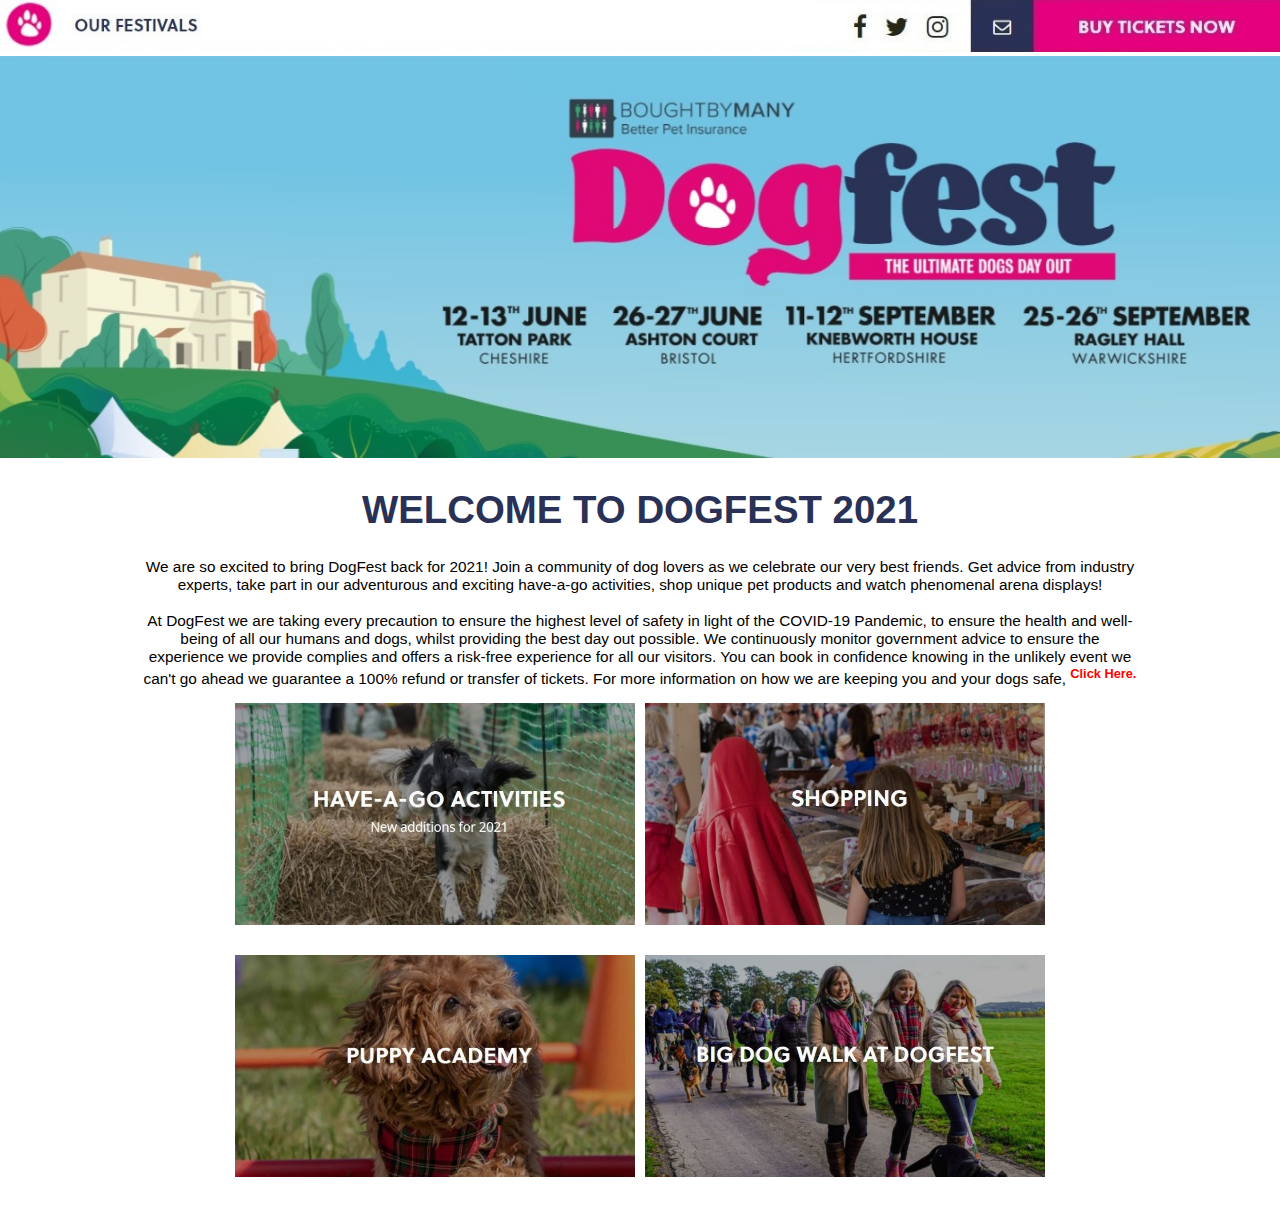
<file: index.html>
<!doctype html> 

<html lang="en">

<head>
		
		<meta charset="UTF-8">
		
		<title> DogFest 2021 </title>
		<link rel="stylesheet" href="DogFest.css">
		
</head>

<body>

<div>
	<img id="dogfest-navbar" src="dogfest-navbar.jpg" alt="navbar">
	<a href=https://www.dog-fest.co.uk/ target="_blank"><img id="header" src="dogfest-colorr.jpg" alt="DogFest Header" ></a>
</div>
		
<div class="content"><h1> WELCOME TO DOGFEST 2021 </h1>

<p> We are so excited to bring DogFest back for 2021! Join a community of dog lovers as we celebrate our very best friends. Get advice from industry <br>
experts, take part in our adventurous and exciting have-a-go activities, shop unique pet products and watch phenomenal arena displays!<br>
<br>
At DogFest we are taking every precaution to ensure the highest level of safety in light of the COVID-19 Pandemic, to ensure the health and well-<br>
being of all our humans and dogs, whilst providing the best day out possible. We continuously monitor government advice to ensure the<br>
experience we provide complies and offers a risk-free experience for all our visitors. You can book in confidence knowing in the unlikely event we<br>
can't go ahead we guarantee a 100% refund or transfer of tickets. For more information on how we are keeping you and your dogs safe, 
<a href=https://www.dog-fest.co.uk/ target="_blank"><b><sup>Click Here.</sup></b> </a>
</p>

<div class="Images1">


<div id="Have-a-Go">
<a href="Have-a-Go.html"> <img id="Have-a-Go_img" src="dog1.jpg" alt="Have-a-Go" > </a>
</div>

<div id="Shopping">
<a href="Shopping.html"> <img id="Shopping_img" src="dog2.jpg" alt="Shopping"> </a>
</div>

</div>

<div class="Images2">

<div id="PuppyAcademy">
<a href="PuppyAcademy.html"> <img id="PuppyAcademy_img" src="dog3.jpg" alt="Puppy Academy"> </a>
</div>

<div id="Bigdogwalk">
<a href="BigDogWalk.html"> <img id="Bigdogwalk_img" src="dog4.jpg" alt="Big dog walk"> </a>
</div>

</div>
</div>	
</body>
</html>
</file>
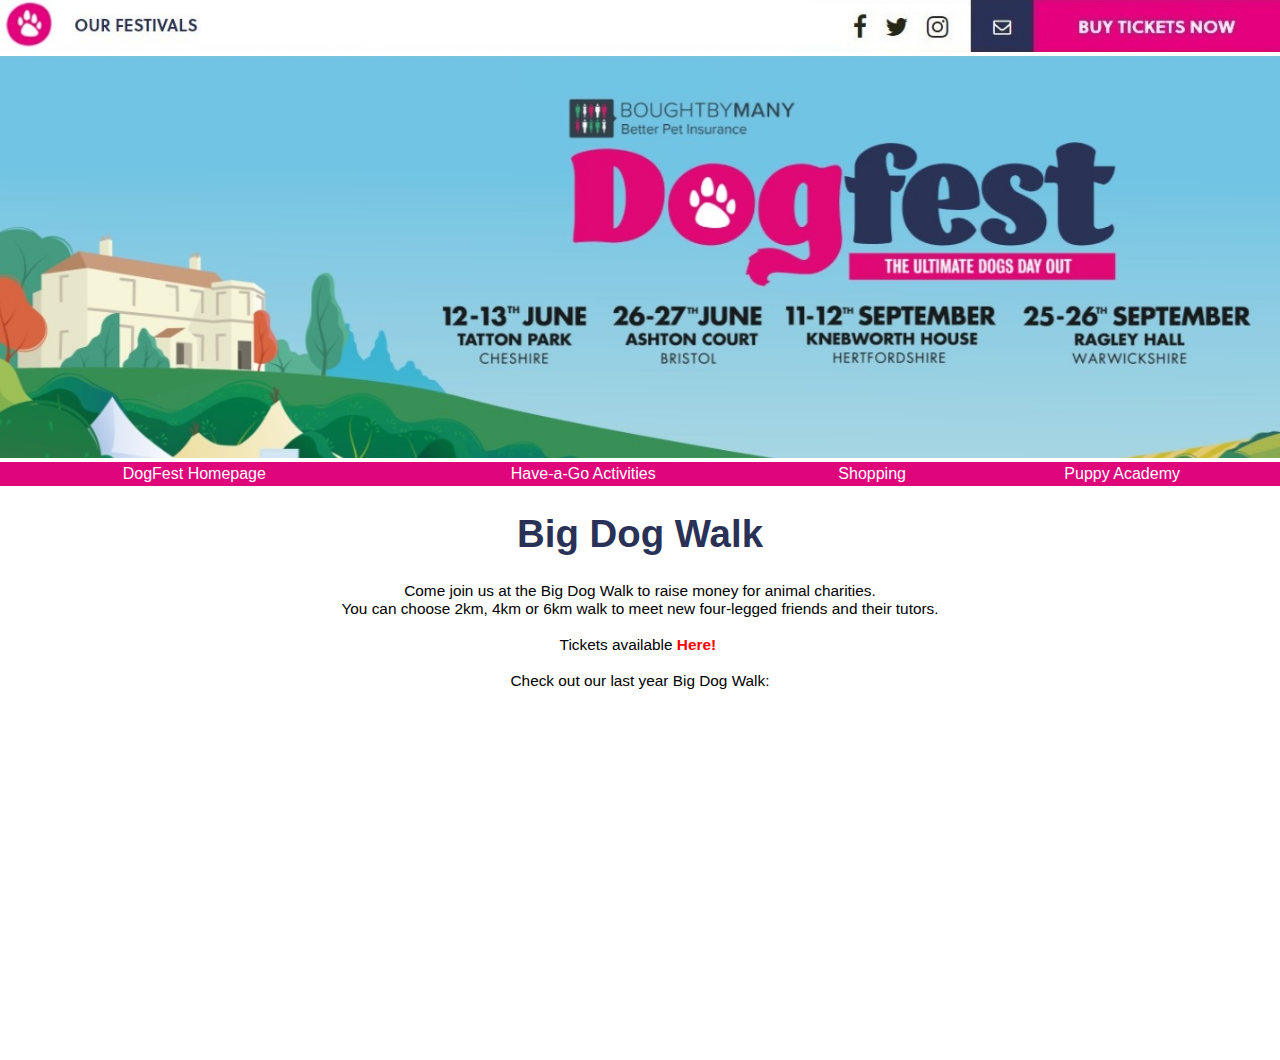
<file: BigDogWalk.html>
<!doctype html> 

<html lang="en">

<head>
		
		<meta charset="UTF-8">
		
		<title> DogFest 2021 | Big Dog Walk </title>
		<link rel="stylesheet" href="DogFest.css">
		
</head>

<body>

<div>
	<img id="dogfest-navbar" src="dogfest-navbar.jpg" alt="navbar">
	<a href=https://www.dog-fest.co.uk/ target="_blank"><img id="header" src="dogfest-colorr.jpg" alt="DogFest Header" ></a>
</div>

<table id=menutable> 
<tr>
<td><a class=menu href="index.html">DogFest Homepage</a></td>
<td><a class=menu href="Have-a-Go.html">Have-a-Go Activities</a></td>
<td><a class=menu href="Shopping.html">Shopping</a></td>
<td><a class=menu href="PuppyAcademy.html">Puppy Academy</a></td>
</tr>
</table>
		
<div class="content">

<h1> Big Dog Walk </h1>

<pre> Come join us at the Big Dog Walk to raise money for animal charities. 
You can choose 2km, 4km or 6km walk to meet new four-legged friends and their tutors.

Tickets available <a href=https://dogfest.seetickets.com/venue/loseley-park/10136/list?_ga=2.213448212.1079995655.1646646514-797388560.1646309601 target="_blank"><b>Here!</b> </a>

Check out our last year Big Dog Walk:

<iframe width="560" height="315" src="https://www.youtube.com/embed/BDH1IBjpY4w" title="YouTube video player" frameborder="0" allow="accelerometer; autoplay; clipboard-write; encrypted-media; gyroscope; picture-in-picture" allowfullscreen></iframe>

</pre>


</div>
</body>
</html>
</file>
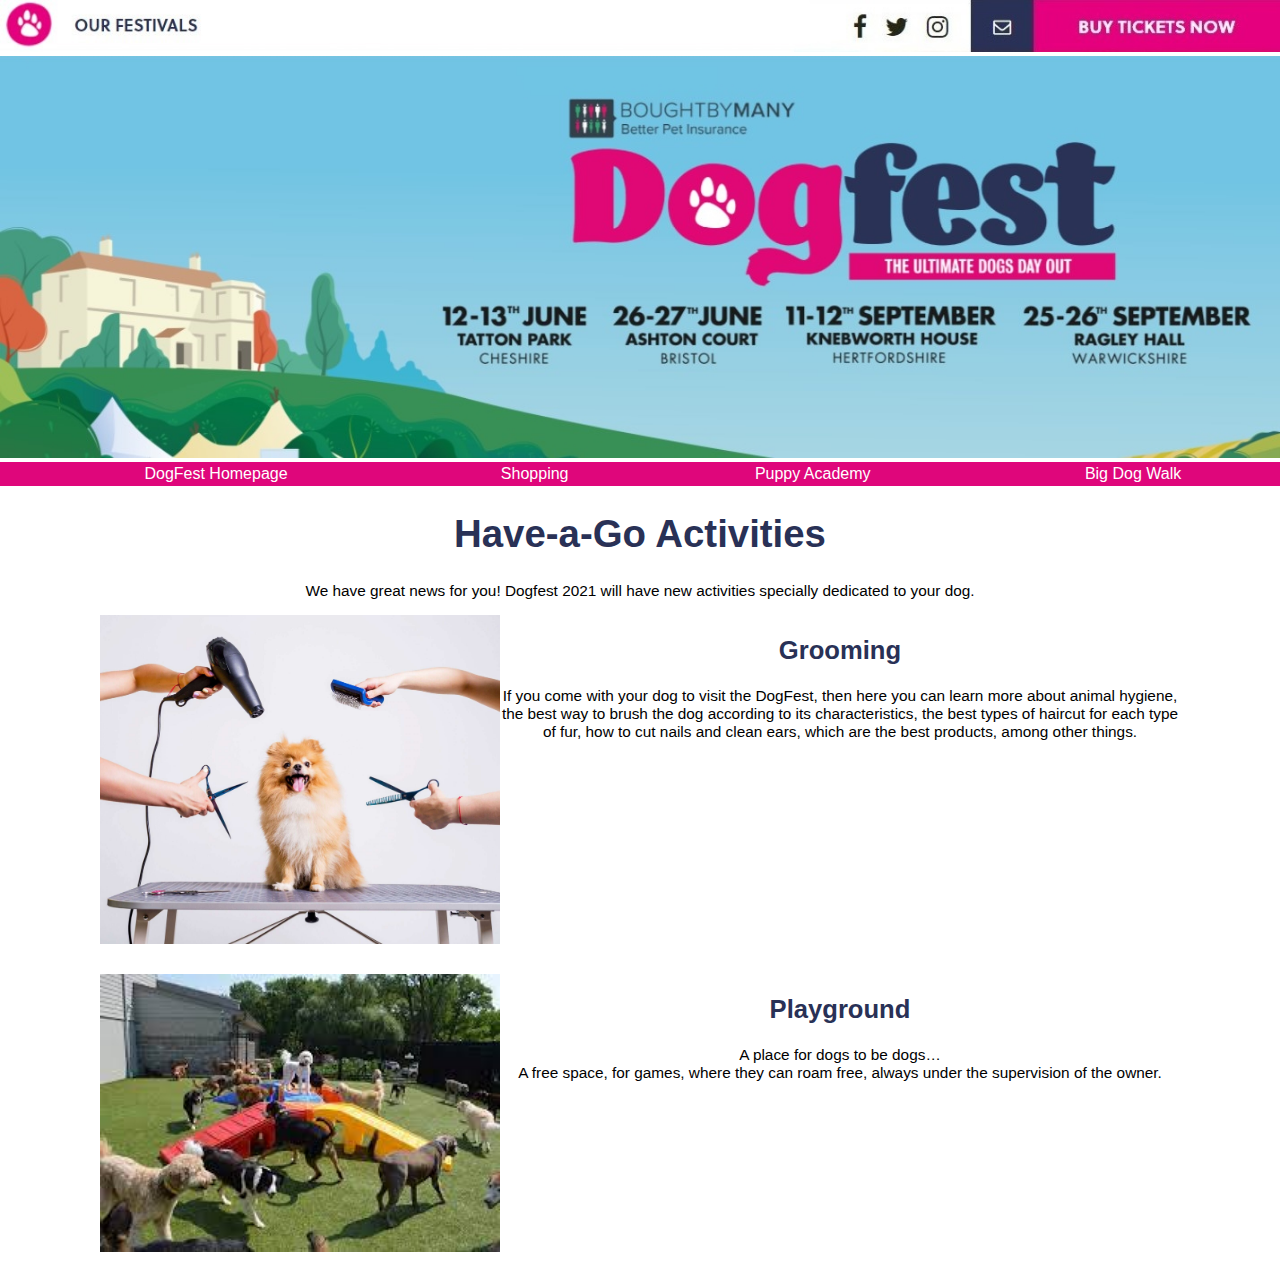
<file: Have-a-Go.html>
<!doctype html> 

<html lang="en">

<head>
		
		<meta charset="UTF-8">
		
		<title> DogFest 2021 | Have-a-Go Activities </title>
		<link rel="stylesheet" href="DogFest.css">
		
</head>

<body>

<div>
	<img id="dogfest-navbar" src="dogfest-navbar.jpg" alt="navbar">
	<a href=https://www.dog-fest.co.uk/ target="_blank"><img id="header" src="dogfest-colorr.jpg" alt="DogFest Header" ></a>
</div>

<table id=menutable> 
<tr>
<td><a class=menu href="index.html">DogFest Homepage</a></td>
<td><a class=menu href="Shopping.html">Shopping</a></td>
<td><a class=menu href="PuppyAcademy.html">Puppy Academy</a></td>
<td><a class=menu href="BigDogWalk.html">Big Dog Walk</a></td>
</tr>
</table>
		
<div class="content">

<h1> Have-a-Go Activities </h1>

<p> We have great news for you! Dogfest 2021 will have new activities specially dedicated to your dog.

<div id="Grooming"><img id="Grooming_img" src="grooming.jpg" alt="grooming">
<h2> Grooming </h2>

<p> If you come with your dog to visit the DogFest, then here you can learn more about animal hygiene,<br>
the best way to brush the dog according to its characteristics, the best types of haircut for each type<br>
of fur, how to cut nails and clean ears, which are the best products, among other things.<br> 
</p>
</div>

<div id="Playground"><img id="Playground_img" src="playground.jpg" alt="playground">
<h2>Playground</h2>

<p>A place for dogs to be dogs… <br>
A free space, for games, where they can roam free, always under the supervision of the owner.</p>
</div>

</div>
</body>
</html>
</file>
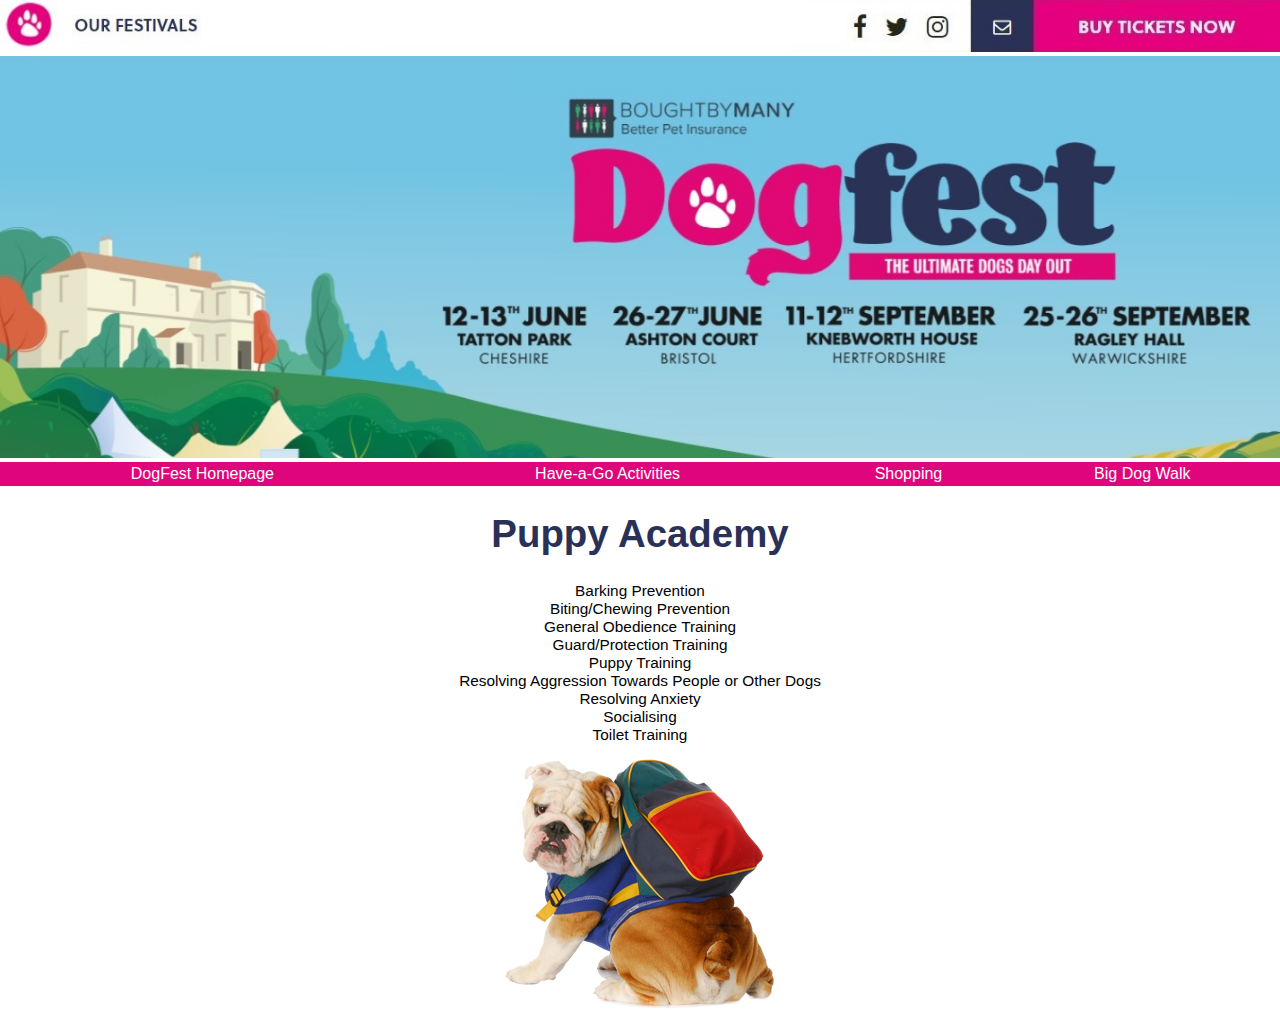
<file: PuppyAcademy.html>
<!doctype html> 

<html lang="en">

<head>
		
		<meta charset="UTF-8">
		
		<title> DogFest 2021 | Puppy Academy </title>
		<link rel="stylesheet" href="DogFest.css">
		
</head>

<body>

<div>
	<img id="dogfest-navbar" src="dogfest-navbar.jpg" alt="navbar">
	<a href=https://www.dog-fest.co.uk/ target="_blank"><img id="header" src="dogfest-colorr.jpg" alt="DogFest Header" ></a>
</div>

<table id=menutable> 
<tr>
<td><a class=menu href="index.html">DogFest Homepage</a></td>
<td><a class=menu href="Have-a-Go.html">Have-a-Go Activities</a></td>
<td><a class=menu href="Shopping.html">Shopping</a></td>
<td><a class=menu href="BigDogWalk.html">Big Dog Walk</a></td>
</tr>
</table>
		
<div class="content">

<h1> Puppy Academy </h1>


<pre>
Barking Prevention
Biting/Chewing Prevention
General Obedience Training
Guard/Protection Training
Puppy Training
Resolving Aggression Towards People or Other Dogs
Resolving Anxiety
Socialising
Toilet Training
</pre>

<div class="puppyacademy">

<img id="puppyacademy" src="puppyacademy.png" alt="puppyacademy"> </div>

</div>
</body>
</html>
</file>
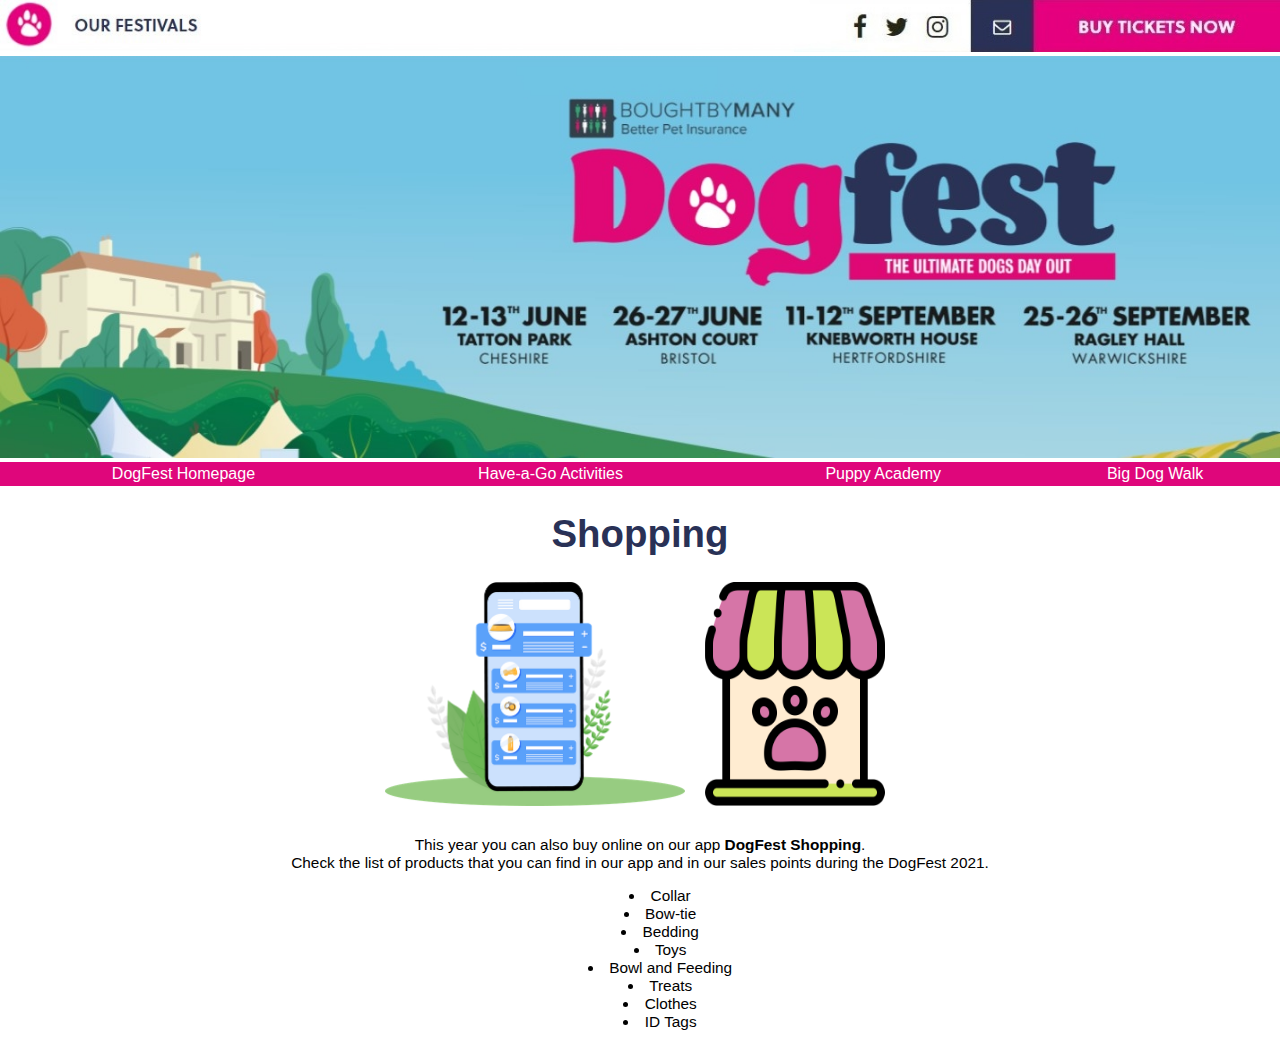
<file: Shopping.html>
<!doctype html> 

<html lang="en">

<head>
		
		<meta charset="UTF-8">
		
		<title> DogFest 2021 | Shopping </title>
		<link rel="stylesheet" href="DogFest.css">
		
</head>

<body>

<div>
	<img id="dogfest-navbar" src="dogfest-navbar.jpg" alt="navbar">
	<a href=https://www.dog-fest.co.uk/ target="_blank"><img id="header" src="dogfest-colorr.jpg" alt="DogFest Header" ></a>
</div>

<table id=menutable> 
<tr>
<td><a class=menu href="index.html">DogFest Homepage</a></td>
<td><a class=menu href="Have-a-Go.html">Have-a-Go Activities</a></td>
<td><a class=menu href="PuppyAcademy.html">Puppy Academy</a></td>
<td><a class=menu href="BigDogWalk.html">Big Dog Walk</a></td>
</tr>
</table>

<div class="content">

<h1> Shopping </h1>

<div class="Shopping">

<img id="online-pet-shop" src="online-pet-shop.png" alt="online-pet-shop">
<img id="shop" src="shop.png" alt="shop"> </div>
<p>This year you can also buy online on our app <b>DogFest Shopping</b>. <br>
Check the list of products that you can find in our app and in our sales points during the DogFest 2021.</p>

<ul id="shopul">

<li>Collar</li>
<li>Bow-tie</li>
<li>Bedding</li>
<li>Toys</li>
<li>Bowl and Feeding</li>
<li>Treats</li>
<li>Clothes</li>
<li>ID Tags</li>

</ul>



</div>
</body>
</html>
</file>
<file: DogFest.css>
body{
	margin: 0;
	padding: 0;
	border:0;
}

/* Text style of all pages */

h1{
	font-family: Arial;
	text-align: center;
	color: #293156;
	font-size:3vw;
}
h2{
	font-family: Arial;
	text-align: center;
	color: #293156;
	font-size:2vw;
}
p{
	font-family: Arial;
	text-align: center;
	color: black;
	font-size:1.2vw;
}

a{
	font-family: Arial;
	text-decoration: none;
	color: red;
}
.menu{
	font-family: Arial;
	text-decoration:none;
	color: white;
	
}
ul{
	font-family: Arial;
	text-align: center;
	color: black;
	font-size:1.2vw;
	list-style-position: inside;
}
pre{
	font-family: Arial;
	text-align: center;
	color: black;
	font-size:1.2vw;
	
}

/* Header style*/

#dogfest-navbar{
	width: 100%;
	height: auto;
	
}

#header{
	width: 100%;
	height: auto;
 
}

.content{
	margin-left: 100px;
	margin-right: 100px;
	
}
#menutable{
	width: 100%;
	text-align: center;
	background-color:#df067b;
	
}

/* Homepage elements style */

.Images1{
	display: flex;
    gap:10px;
    justify-content: center;
    margin: 0 auto;
	margin-bottom: 30px;
}
	
#Have-a-Go{
	float: left;
	width: 400px;
	height: auto;
	position: relative;
	
}
#Have-a-Go_img{
	display: block;
    width: 100%;
}

#Shopping{
	float: left;
	width: 400px;
	height: auto;
	position: relative;
		
}
#Shopping_img{
	display: block;
    width: 100%;
}

.Images2{
	display: flex;
    gap:10px;
    justify-content: center;
    margin: 0 auto;
	margin-bottom: 30px;

}
#PuppyAcademy{
	clear:both;
	float: left;
	width: 400px;
	height: auto;
	position: relative;
	
}
#PuppyAcademy_img{
	display: block;
    width: 100%;
}

#Bigdogwalk{
	float: left;
	width: 400px;
	height: auto;
	position: relative;
	
}
#Bigdogwalk_img{
	display: block;
    width: 100%;
}

/* Have-a-Go elements style */

 #Grooming{
	float: left;
	width: 100%;
	height: auto;
	position: relative;
	justify-content: center;
	margin: 0 auto;
	margin-bottom: 30px;

 }

#Grooming_img{
	float: left;
	display: block;
    width: 400px;
}

#Playground{
	float: left;
	width: 100%;
	height: auto;
	position: relative;
	justify-content: center;
	margin: 0 auto;
	margin-bottom: 30px;
	
 }
#Playground_img{
	float: left;
	display: block;
    width: 400px;
}

/* Shopping elements style */

.Shopping{
	float: left;
	width: 100%;
	height: auto;
	position: relative;
	justify-content: center;
	display: flex;
    gap:10px;
    
    margin: 0 auto;
	margin-bottom: 30px;
}

#online-pet-shop{
	width: 300px;
	height: auto;
}
#shop{
    width: 200px;
	height: auto;
}

/* PuppyAcademy elements style */

.puppyacademy{
	float: left;
	width: 100%;
	height: auto;
	position: relative;
	justify-content: center;
	display: flex;
}
</file>
